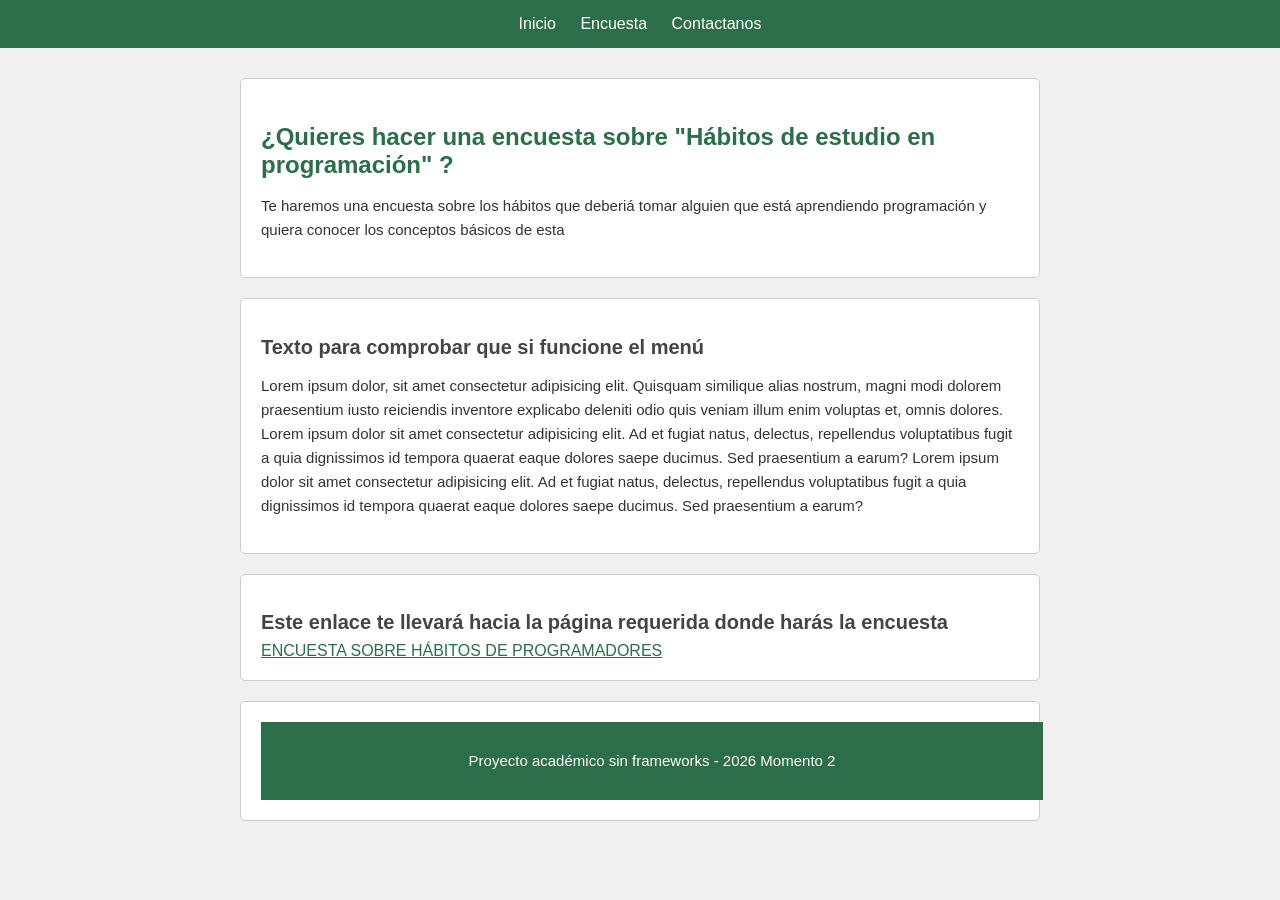
<file: index.html>
<!DOCTYPE html>
<html lang="en">
<head>
    <meta charset="UTF-8">
    <meta name="viewport" content="width=device-width, initial-scale=1.0">
    <title>Second Moment</title>
    <link rel="stylesheet" href="styles.css">
</head>
<body>
    <header>
        <nav>
            <ul>
                <li><a href="#Inico">Inicio</a></li>
                <li><a href="#Encuesta">Encuesta</a></li>
                <li><a href="contact-us.html">Contactanos</a></li>
            </ul>
        </nav>
    </header>
    <main>
        <section id="Inico">
            <article>
                <h1>¿Quieres hacer una encuesta sobre "Hábitos de estudio en programación" ?</h1>
                <p>Te haremos una encuesta sobre los hábitos que deberiá tomar alguien que
                    está aprendiendo programación y quiera conocer los conceptos básicos de esta</p>
            </article>
        </section>

        <section>
            <article>
                <h2>Texto para comprobar que si funcione el menú</h2>
                <p>Lorem ipsum dolor, sit amet consectetur adipisicing elit. Quisquam similique alias nostrum, magni modi dolorem praesentium iusto reiciendis inventore explicabo deleniti odio quis veniam illum enim voluptas et, omnis dolores.
                Lorem ipsum dolor sit amet consectetur adipisicing elit. Ad et fugiat natus, delectus, repellendus voluptatibus fugit a quia dignissimos id tempora quaerat eaque dolores saepe ducimus. Sed praesentium a earum?
                Lorem ipsum dolor sit amet consectetur adipisicing elit. Ad et fugiat natus, delectus, repellendus voluptatibus fugit a quia dignissimos id tempora quaerat eaque dolores saepe ducimus. Sed praesentium a earum?    
                </p>
            </article>
        </section>
        
        <section id="Encuesta">
            <article>
                <h2>Este enlace te llevará hacia la página requerida donde harás la encuesta</h2>
                <a href="survey.html">ENCUESTA SOBRE HÁBITOS DE PROGRAMADORES</a>
            </article>
        </section>

        <section>
            <footer>
                <p>Proyecto académico sin frameworks - 2026 Momento 2</p>
            </footer>
        </section>
    </main>
</body>
</html>
</file>
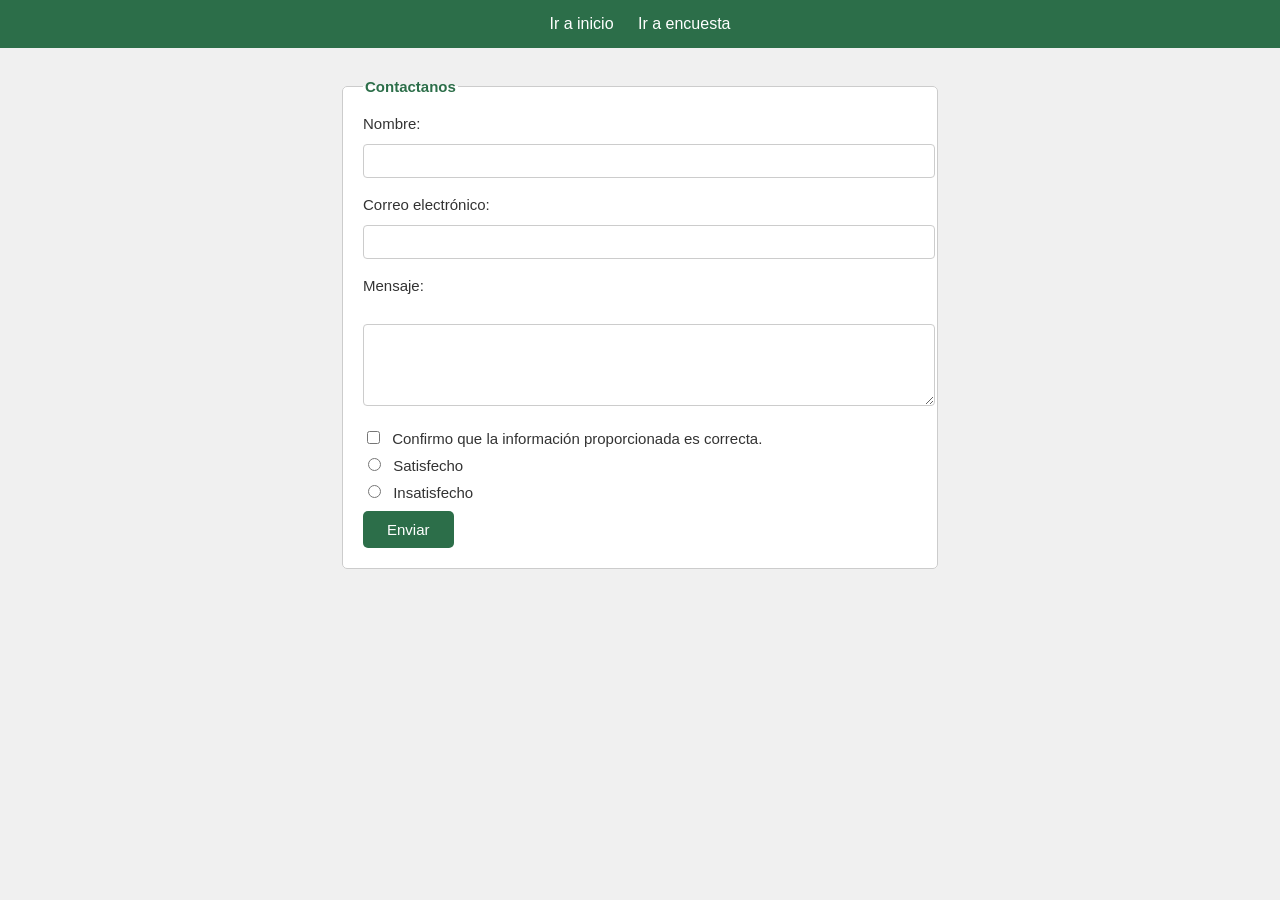
<file: contact-us.html>
<!DOCTYPE html>
<html lang="en">
<head>
    <meta charset="UTF-8">
    <meta name="viewport" content="width=device-width, initial-scale=1.0">
    <title>Contac's</title>
    <link rel="stylesheet" href="styles.css">
</head>
<body>
    <header>
        <nav>
            <ul>
                <li><a href="index.html">Ir a inicio</a></li>
                <li><a href="survey.html">Ir a encuesta</a></li>
            </ul>
        </nav>
    </header>

    <main>
        <form>
            <fieldset>
                <legend>Contactanos</legend>
                <label for="name">Nombre:</label>
                <input type="text" id="name" name="name" required><br><br>

                <label for="email">Correo electrónico:</label>
                <input type="email" id="email" name="email" required><br><br>

                <label for="message">Mensaje:</label><br>
                <textarea id="message" name="message" rows="4" cols="50" required></textarea><br><br>

                <label>
                    <input type="checkbox" name="correct" id="correct" required>
                    Confirmo que la información proporcionada es correcta.
                </label>

                <label>
                    <input type="radio" name="satisfaction" id="satisfied" value="satisfied" required>
                     Satisfecho
                </label>
                <label>
                    <input type="radio" name="satisfaction" id="unsatisfied" value="unsatisfied" required>
                     Insatisfecho
                </label>
                <button type="submit">Enviar</button>
            </fieldset>
        </form>
    </main>
</body>
</html>
</file>
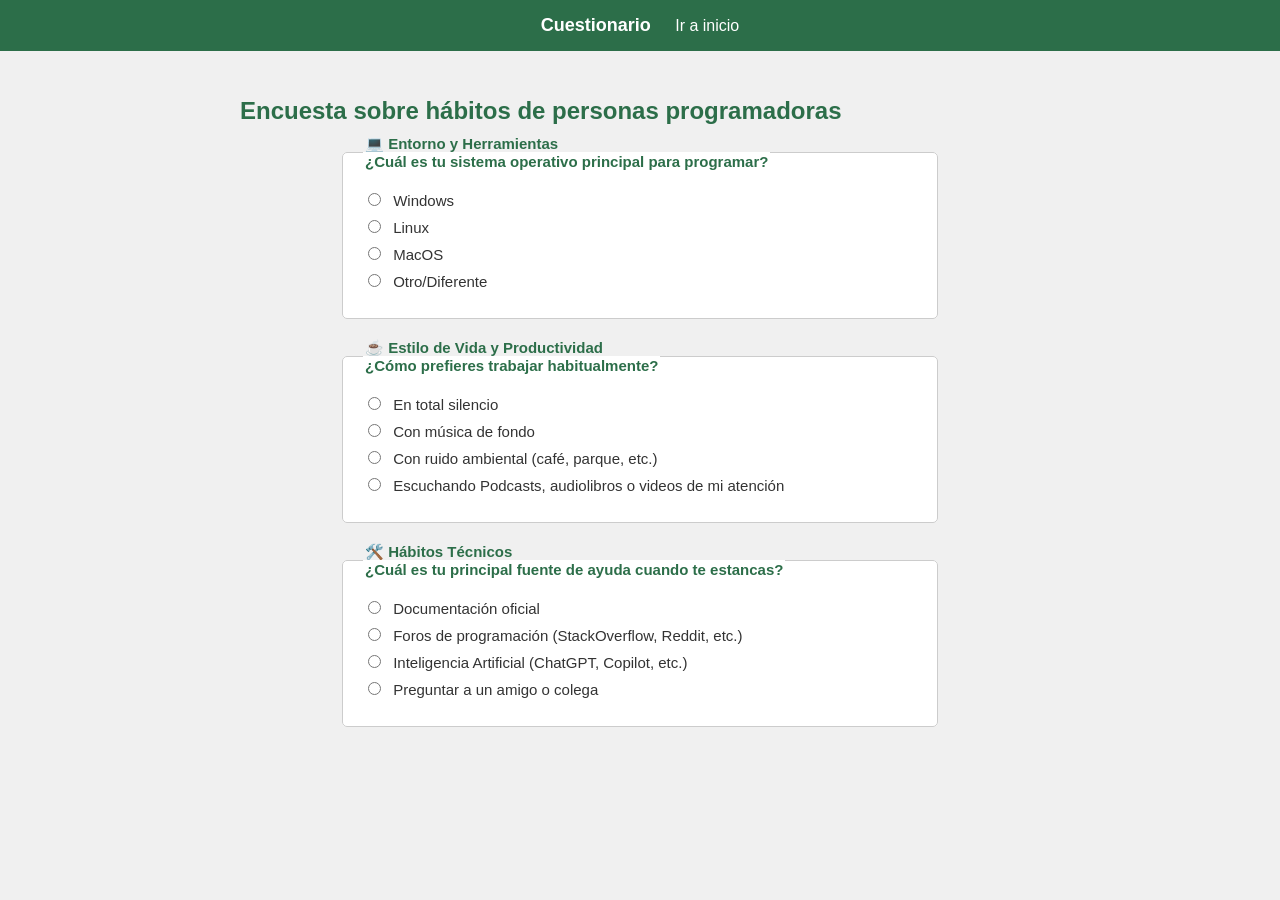
<file: survey.html>
<!DOCTYPE html>
<html lang="en">
<head>
    <meta charset="UTF-8">
    <meta name="viewport" content="width=device-width, initial-scale=1.0">
    <title>ENCUESTA</title>
    <link rel="stylesheet" href="styles.css">
</head>
<body>
    <header>
        <nav>
            <ul>
                <li id="title">Cuestionario</li>
                <li><a href="index.html">Ir a inicio</a></li>
            </ul>
        </nav>
    </header>
    <main>
        <h1>Encuesta sobre hábitos de personas programadoras</h1>
        <!-- Encuesta hecha con los conocimientos adquiridos en el curso de HTML y CSS de Platzi. -->
        <form>
        <fieldset>
            <legend>💻 Entorno y Herramientas <br> ¿Cuál es tu sistema operativo principal para programar?</legend>
            <label>
                <input type="radio" name="os" id="windows" value="windows">
                Windows
            </label>
            <label>
                <input type="radio" name="os" id="linux" value="linux">
                Linux
            </label>
            <label>
                <input type="radio" name="os" id="macos" value="macOS">
                MacOS
            </label>
            <label>
                <input type="radio" name="os" id="other" value="other">
                Otro/Diferente
            </label>
        </fieldset>
        <fieldset>
            <legend>☕ Estilo de Vida y Productividad <br> ¿Cómo prefieres trabajar habitualmente?</legend>
            <label>
                <input type="radio" name="evp" id="silent" value="silent">
                En total silencio
            </label>
            <label>
                <input type="radio" name="evp" id="music" value="music">
                Con música de fondo
            </label>
            <label>
                <input type="radio" name="evp" id="coffee" value="coffee">
                Con ruido ambiental (café, parque, etc.)
            </label>
            <label>
                <input type="radio" name="evp" id="podcast" value="podcast">
                Escuchando Podcasts, audiolibros o videos de mi atención
            </label>
        </fieldset>
        <fieldset>
            <legend>🛠️ Hábitos Técnicos <br> ¿Cuál es tu principal fuente de ayuda cuando te estancas?</legend>
            <label>
                <input type="radio" name="habit_tec" id="document_off" value="doc_of">
                Documentación oficial
            </label>
            <label>
                <input type="radio" name="habit_tec" id="forum" value="forum">
                Foros de programación (StackOverflow, Reddit, etc.)
            </label>
            <label>
                <input type="radio" name="habit_tec" id="ia" value="ia">
                Inteligencia Artificial (ChatGPT, Copilot, etc.)
            </label>
            <label>
                <input type="radio" name="habit_tec" id="friend" value="friend">
                Preguntar a un amigo o colega
            </label>
        </fieldset>
        </form>
    </main>
</body>
</html>
</file>
<file: styles.css>
body {
    font-family: Arial, sans-serif;
    background-color: #f0f0f0;
    margin: 0;
    padding: 0;
    color: #333;
}

header {
    background-color: #2c6e49;
    padding: 15px;
    text-align: center;
}

nav ul {
    list-style: none;
    margin: 0;
    padding: 0;
}

nav ul li {
    display: inline;
    margin: 0 10px;
}

nav ul li a {
    color: white;
    text-decoration: none;
    font-size: 16px;
}

nav ul li a:hover {
    text-decoration: underline;
}

nav ul li#title {
    color: white;
    font-weight: bold;
    font-size: 18px;
}

main {
    padding: 30px;
    max-width: 800px;
    margin: 0 auto;
}

h1 {
    color: #2c6e49;
    font-size: 24px;
    margin-bottom: 10px;
}

h2 {
    color: #444;
    font-size: 20px;
    margin-bottom: 8px;
}

p {
    font-size: 15px;
    line-height: 1.6;
}

section {
    background-color: white;
    padding: 20px;
    margin-bottom: 20px;
    border: 1px solid #ccc;
    border-radius: 5px;
}

a {
    color: #2c6e49;
}

a:hover {
    color: #1a4731;
}

footer {
    background-color: #2c6e49;
    color: white;
    text-align: center;
    padding: 12px;
    bottom: 0;
    width: 100%;
}

form {
    max-width: 600px;
    margin: 0 auto;
}

fieldset {
    border: 1px solid #ccc;
    border-radius: 5px;
    padding: 20px;
    margin-bottom: 20px;
    background-color: white;
}

legend {
    font-weight: bold;
    color: #2c6e49;
    font-size: 15px;
}

label {
    display: block;
    margin-bottom: 8px;
    font-size: 15px;
}

input[type="text"],
input[type="email"],
textarea {
    width: 100%;
    padding: 8px;
    margin-top: 4px;
    border: 1px solid #ccc;
    border-radius: 4px;
    font-size: 14px;
}

input[type="radio"],
input[type="checkbox"] {
    margin-right: 8px;
}

button[type="submit"] {
    display: block;
    background-color: #2c6e49;
    color: white;
    padding: 10px 24px;
    border: none;
    border-radius: 5px;
    font-size: 15px;
    cursor: pointer;
    margin-top: 10px;
}

button[type="submit"]:hover {
    background-color: #1a4731;
}
</file>
